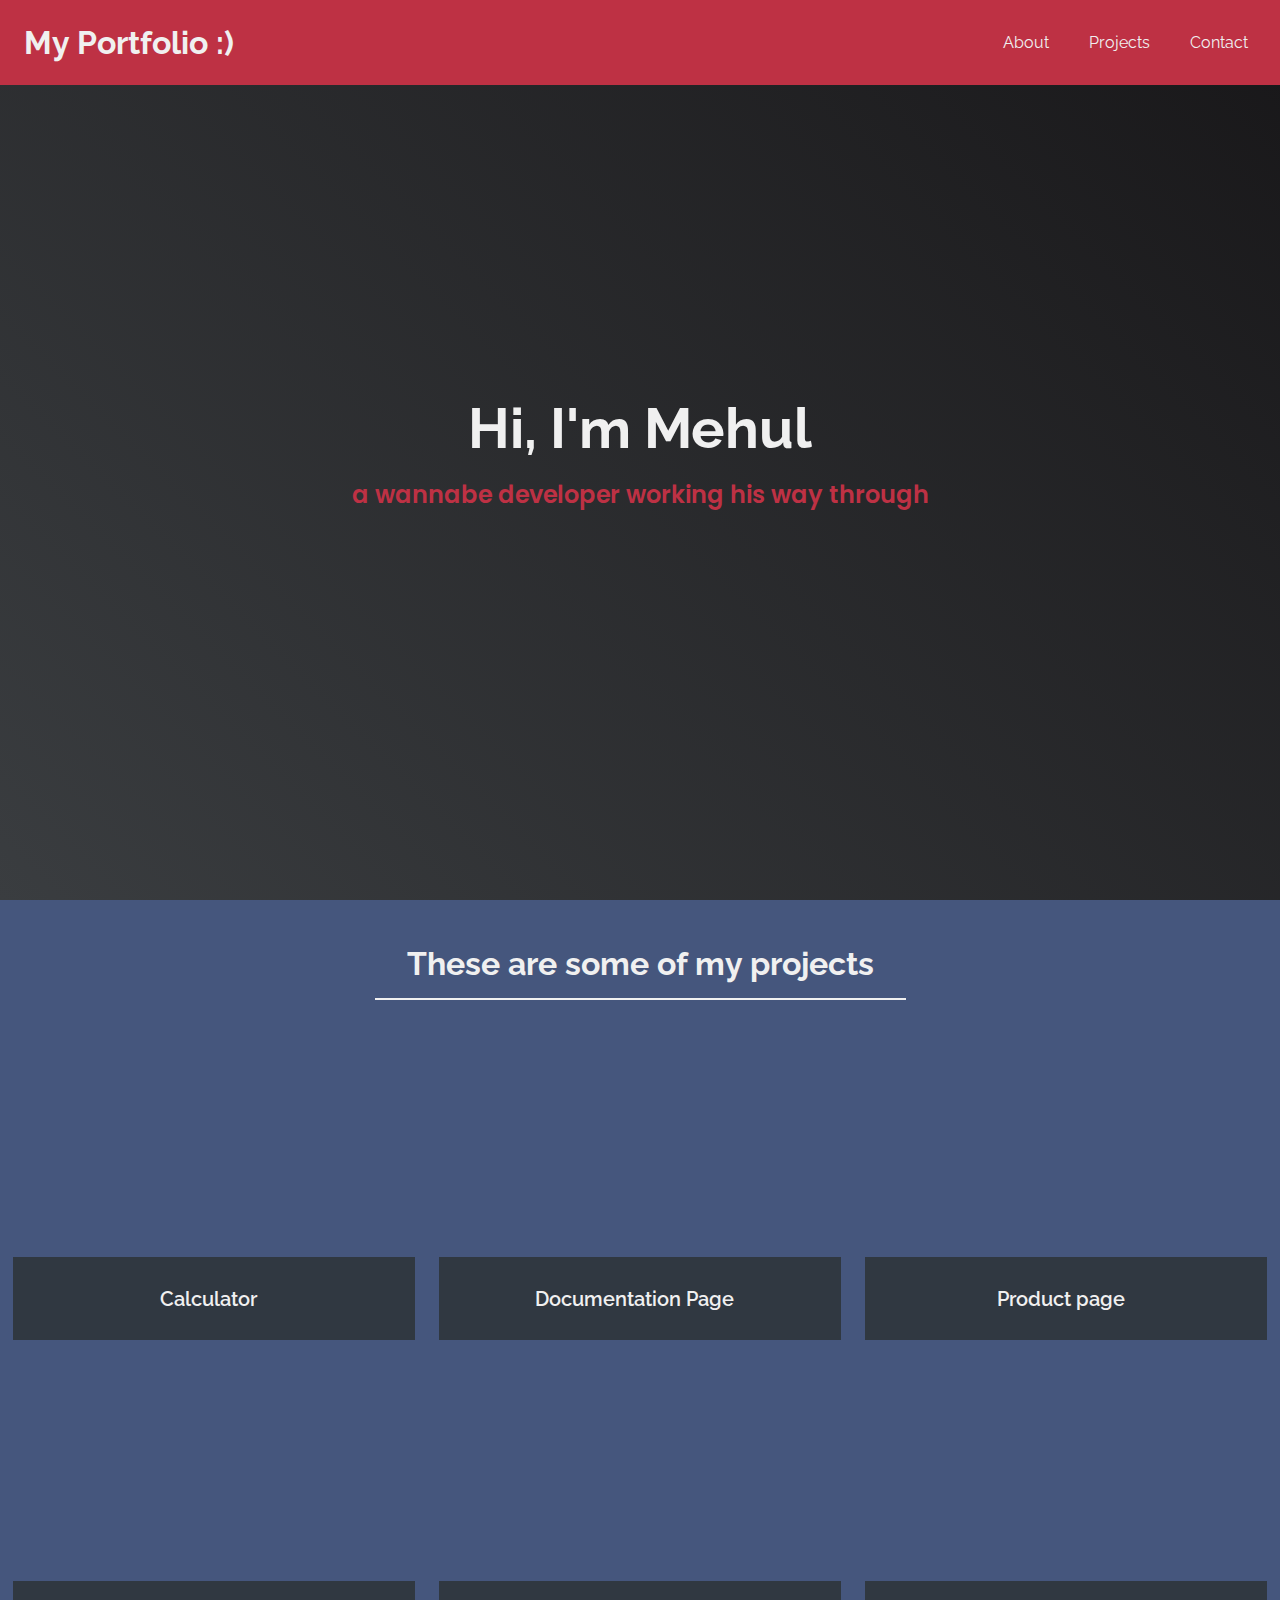
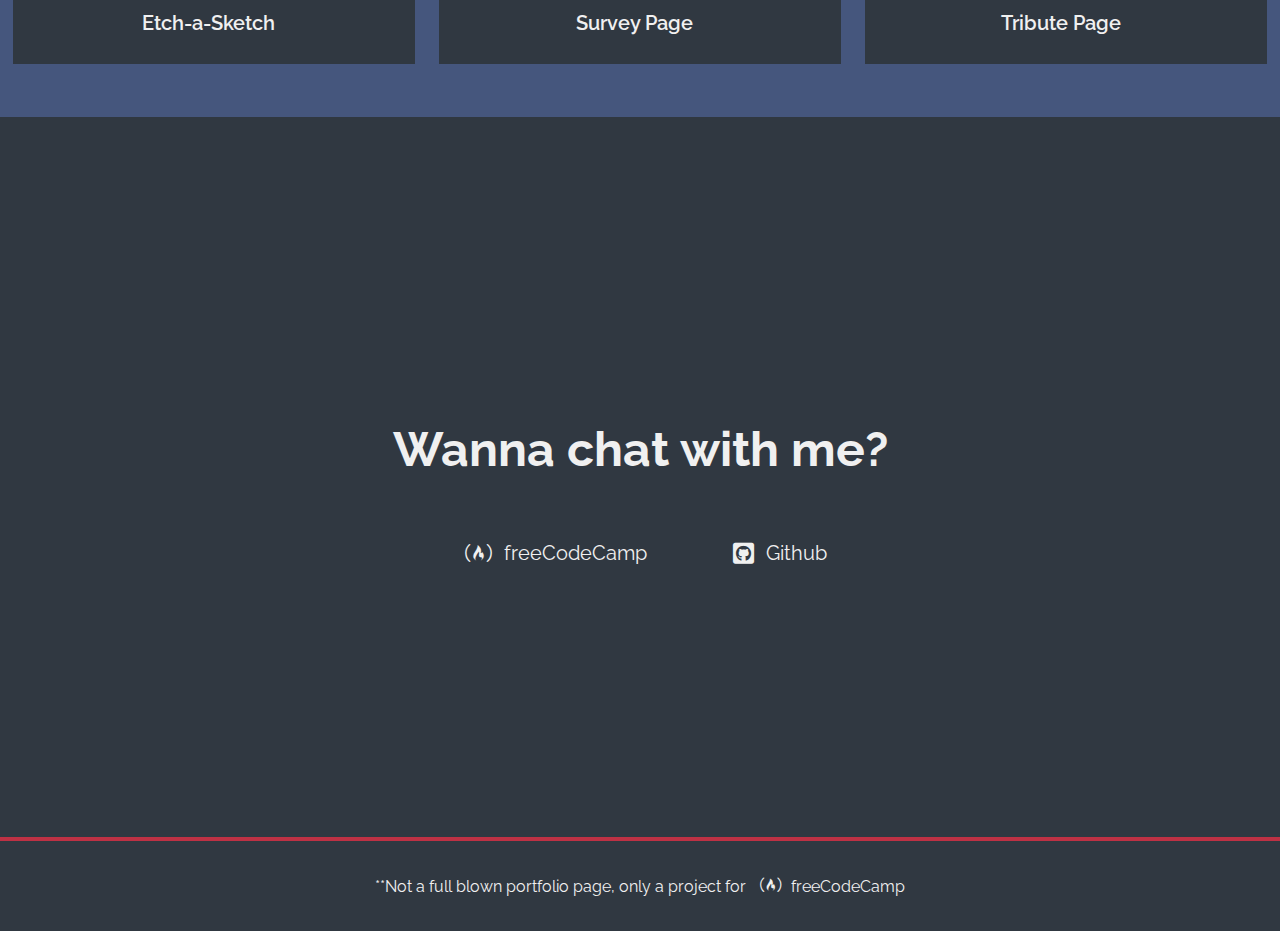
<file: Portfolio/Index.html>
<!DOCTYPE html>
<html lang="en" dir="ltr">
  <head>
    <meta charset="utf-8">
    <title>Portfolio FCC</title>
    <link rel="stylesheet" href="main.css">
    <link rel="preconnect" href="https://fonts.gstatic.com">
    <link href="https://fonts.googleapis.com/css2?family=Raleway&display=swap" rel="stylesheet">
    <link href="https://fonts.googleapis.com/css2?family=Poppins:ital,wght@1,100&display=swap" rel="stylesheet">
    <link rel="stylesheet" href="https://cdnjs.cloudflare.com/ajax/libs/font-awesome/5.15.3/css/all.min.css">
  </head>
  <body>
    <nav id="navbar">
      <h1>My Portfolio :)</h1>
      <ul id="nav-link-list">
        <li><a href="#welcome-section">About</a></li>
        <li><a href="#projects">Projects</a></li>
        <li><a href="#contact">Contact</a></li>
      </ul>
    </nav>
    <section id="welcome-section">
      <h1>Hi, I'm Mehul</h1>
      <p>a wannabe developer working his way through</p>
    </section>
    <section id="projects">
      <p>These are some of my projects</p>
      <div id="project-grid">
        <a id= "project-calculator" href="https://mehul-saxena.github.io/Calculator/Index.html" target="_blank" class="project-tile">
          <div class="project-tile-title">
            <span class="code"><</span>
            <p>Calculator</p>
            <span class="code"> /></span>
          </div>
        </a>
        <a id="project-documentation" href="https://mehul-saxena.github.io/FCC-Projects/Technical%20Documentation%20Page/Index.html" target="_blank" class="project-tile">
          <div class="project-tile-title">
            <span class="code"><</span>
            <p>Documentation Page</p>
            <span class="code"> /></span>
          </div>
        </a>
        <a id="project-product" href="https://mehul-saxena.github.io/FCC-Projects/Product%20Landing%20Page/Index.html" target="_blank" class="project-tile">
          <div class="project-tile-title">
            <span class="code"><</span>
            <p>Product page</p>
            <span class="code"> /></span>
          </div>
        </a>
        <a id="project-sketch" href="https://mehul-saxena.github.io/Etch-a-sketch/Index.html" target="_blank" class="project-tile">
          <div class="project-tile-title">
            <span class="code"><</span>
            <p>Etch-a-Sketch</p>
            <span class="code"> /></span>
          </div>
        </a>
        <a id="project-survey" href="https://mehul-saxena.github.io/FCC-Projects/Survey%20Form/Index.html" target="_blank" class="project-tile">
          <div class="project-tile-title">
            <span class="code"><</span>
            <p>Survey Page</p>
            <span class="code"> /></span>
          </div>
        </a>
        <a id="project-tribute" href="https://mehul-saxena.github.io/FCC-Projects/Tribute%20Page/FCC.html" target="_blank" class="project-tile">
          <div class="project-tile-title">
            <span class="code"><</span>
            <p>Tribute Page</p>
            <span class="code"> /></span>
          </div>
        </a>
      </div>
    </section>
    <section id="contact">
      <h1>Wanna chat with me?</h1>
      <div id="contact-list">
        <a id="profile-link" href="https://www.freecodecamp.org/infectedvirus" target="_blank"><i class="fab fa-free-code-camp"></i>freeCodeCamp</a>
        <a id="profile-link" href="https://github.com/Mehul-Saxena" target="_blank"><i class="fab fa-github-square"></i>Github</a>
      </div>
    </section>
    <footer id="footer">
      <p>**Not a full blown portfolio page, only a project for <a href="https://www.freecodecamp.com/" target="_blank"><i class="fab fa-free-code-camp"></i>freeCodeCamp</a></p>
    </footer>
  </body>
</html>
</file>
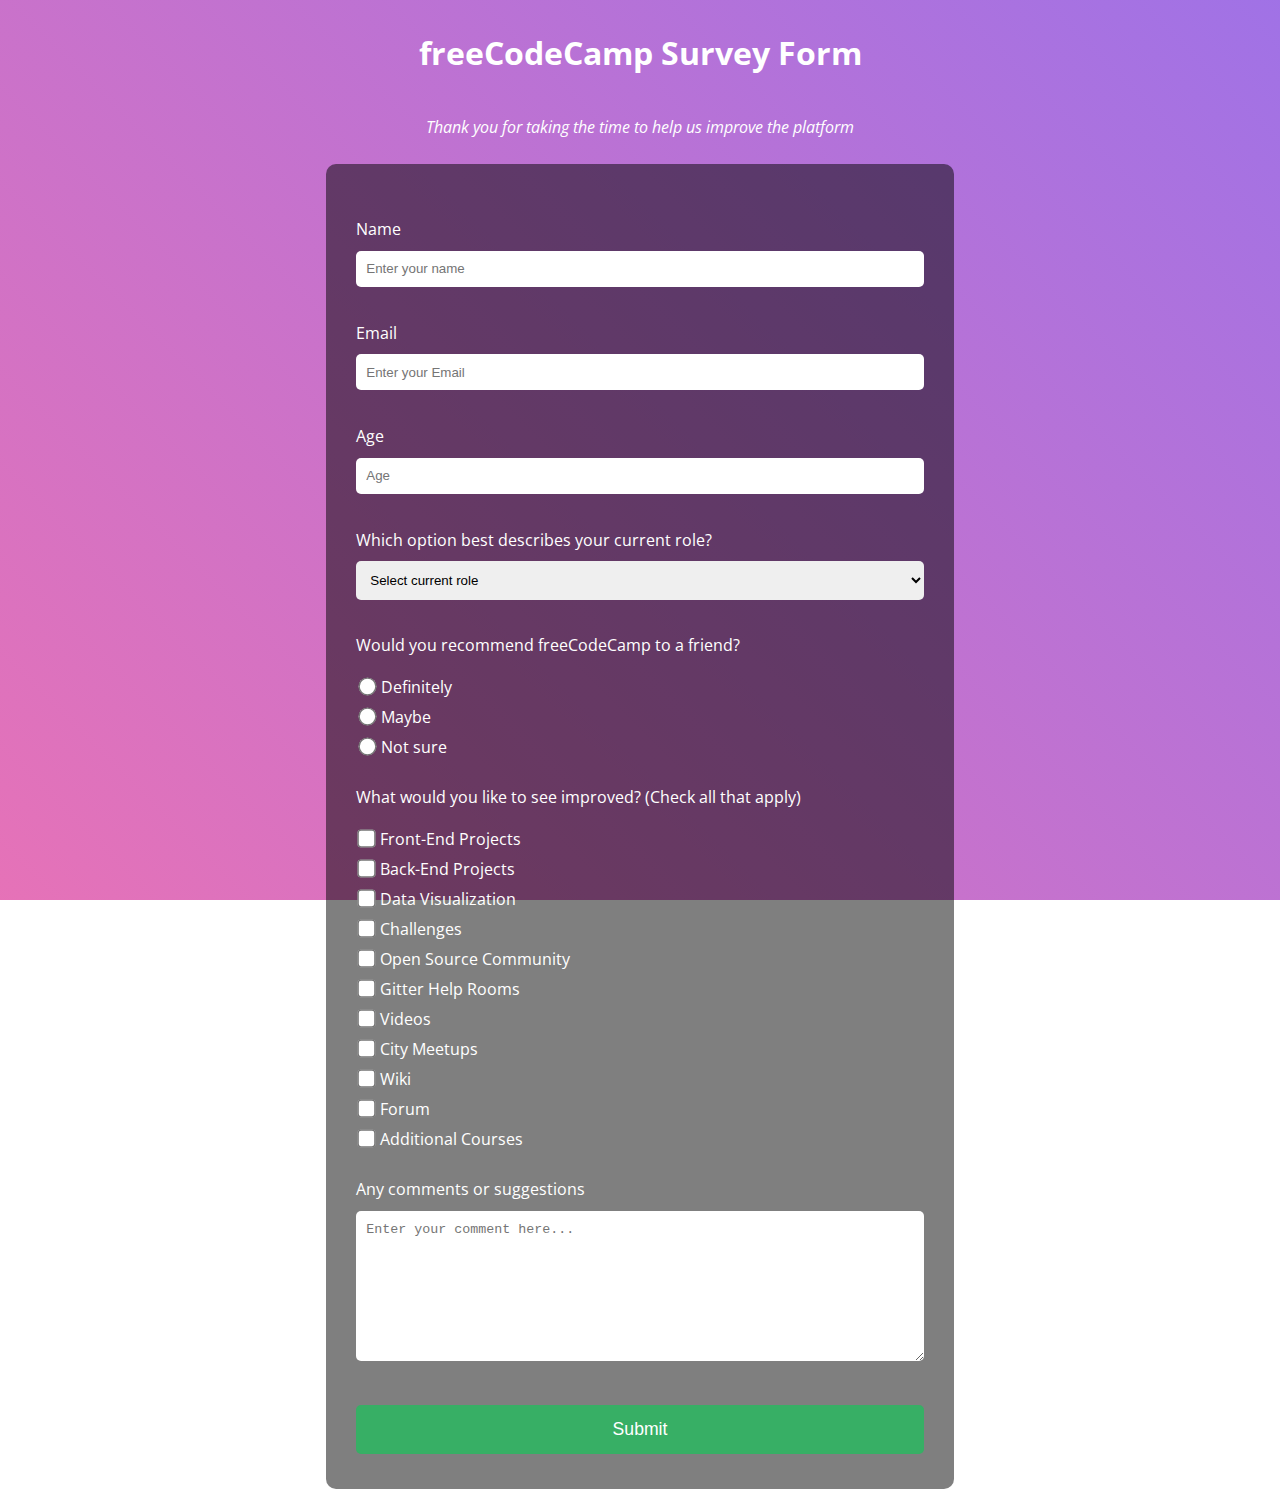
<file: Survey Form/Index.html>
<!DOCTYPE html>
<html>
  <head>
    <title>Survey Form FCC</title>
    <meta charset="utf-8">
    <link rel="stylesheet" href="main.css">
    <link rel="preconnect" href="https://fonts.gstatic.com">
    <link href="https://fonts.googleapis.com/css2?family=Open+Sans&display=swap" rel="stylesheet">
  </head>
  <body>
    <h1 id="title">freeCodeCamp Survey Form</h1>
    <p id="description">Thank you for taking the time to help us improve the platform</p>
    <form id="survey-form">
      <div id="form-name">
        <label for="name" id="name-label">Name</label>
        <input id="name" type="text" placeholder="Enter your name" required>
      </div>
      <div id="form-email">
        <label for="email" id="email-label">Email</label>
        <input id="email" type="email" placeholder="Enter your Email" required>
      </div>
      <div id="form-number">
        <label for="number" id="number-label">Age</label>
        <input id="number" type="number" min="10" max="99" placeholder="Age" required>
      </div>
      <div id="form-dropdown">
        <label for="dropdown" id="dropdown-label">Which option best describes your current role?</label>
        <select id="dropdown">
          <option disabled selected value>Select current role</option>
          <option value="student">Student</option>
          <option value="full time job">Full Time Job</option>
          <option value="full time learner">Full Time Learner</option>
          <option value="prefer not to say">Prefer Not To Say</option>
          <option value="other">Other</option>
        </select>
      </div>
      <div id="form-rate">
        <p>Would you recommend freeCodeCamp to a friend?</p>
        <input id="rate-definitely" type="radio" name="rate-us" value="definitely">
        <label for="rate-definitely">Definitely</label>
        <br>
        <input id="rate-maybe" type="radio" name="rate-us" value="maybe">
        <label for="rate-maybe">Maybe</label>
        <br>
        <input id="rate-not-sure" type="radio" name="rate-us" value="not sure">
        <label for="rate-not-sure">Not sure</label>
      </div>
      <div id="form-improvement">
        <p>What would you like to see improved? (Check all that apply)</p>
        <input id="improvement-front-end-projects" type="checkbox" name="improvement" value="front-end projects">
        <label for="improvement-front-end-projects">Front-End Projects</label>
        <br>
        <input id="improvement-back-end-projects" type="checkbox" name="improvement" value="back-end projects">
        <label for="improvement-back-end-projects">Back-End Projects</label>
        <br>
        <input id="improvement-data-visualization" type="checkbox" name="improvement" value="data visualization">
        <label for="improvement-data-visualization">Data Visualization</label>
        <br>
        <input id="improvement-challenges" type="checkbox" name="improvement" value="challenges">
        <label for="improvement-challenges">Challenges</label>
        <br>
        <input id="improvement-open-source-community" type="checkbox" name="improvement" value="open source community">
        <label for="improvement-open-source-community">Open Source Community</label>
        <br>
        <input id="improvement-gitter-help-rooms" type="checkbox" name="improvement" value="gitter help rooms">
        <label for="improvement-gitter-help-rooms">Gitter Help Rooms</label>
        <br>
        <input id="improvement-videos" type="checkbox" name="improvement" value="videos">
        <label for="improvement-videos">Videos</label>
        <br>
        <input id="improvement-city-meetups" type="checkbox" name="improvement" value="city meetups">
        <label for="improvement-city-meetups">City Meetups</label>
        <br>
        <input id="improvement-wiki" type="checkbox" name="improvement" value="wiki">
        <label for="improvement-wiki">Wiki</label>
        <br>
        <input id="improvement-forum" type="checkbox" name="improvement" value="forum">
        <label for="improvement-forum">Forum</label>
        <br>
        <input id="improvement-additional-courses" type="checkbox" name="improvement" value="additional courses">
        <label for="improvement-additional-courses">Additional Courses</label>
        <br>
      </div>
      <div id="form-textarea">
        <label for="textarea">Any comments or suggestions</label>
        <textarea id="textarea" placeholder="Enter your comment here..."></textarea>
      </div>
      <button type="submit" id="submit">Submit</button>
    </form>
  </body>
</html>
</file>
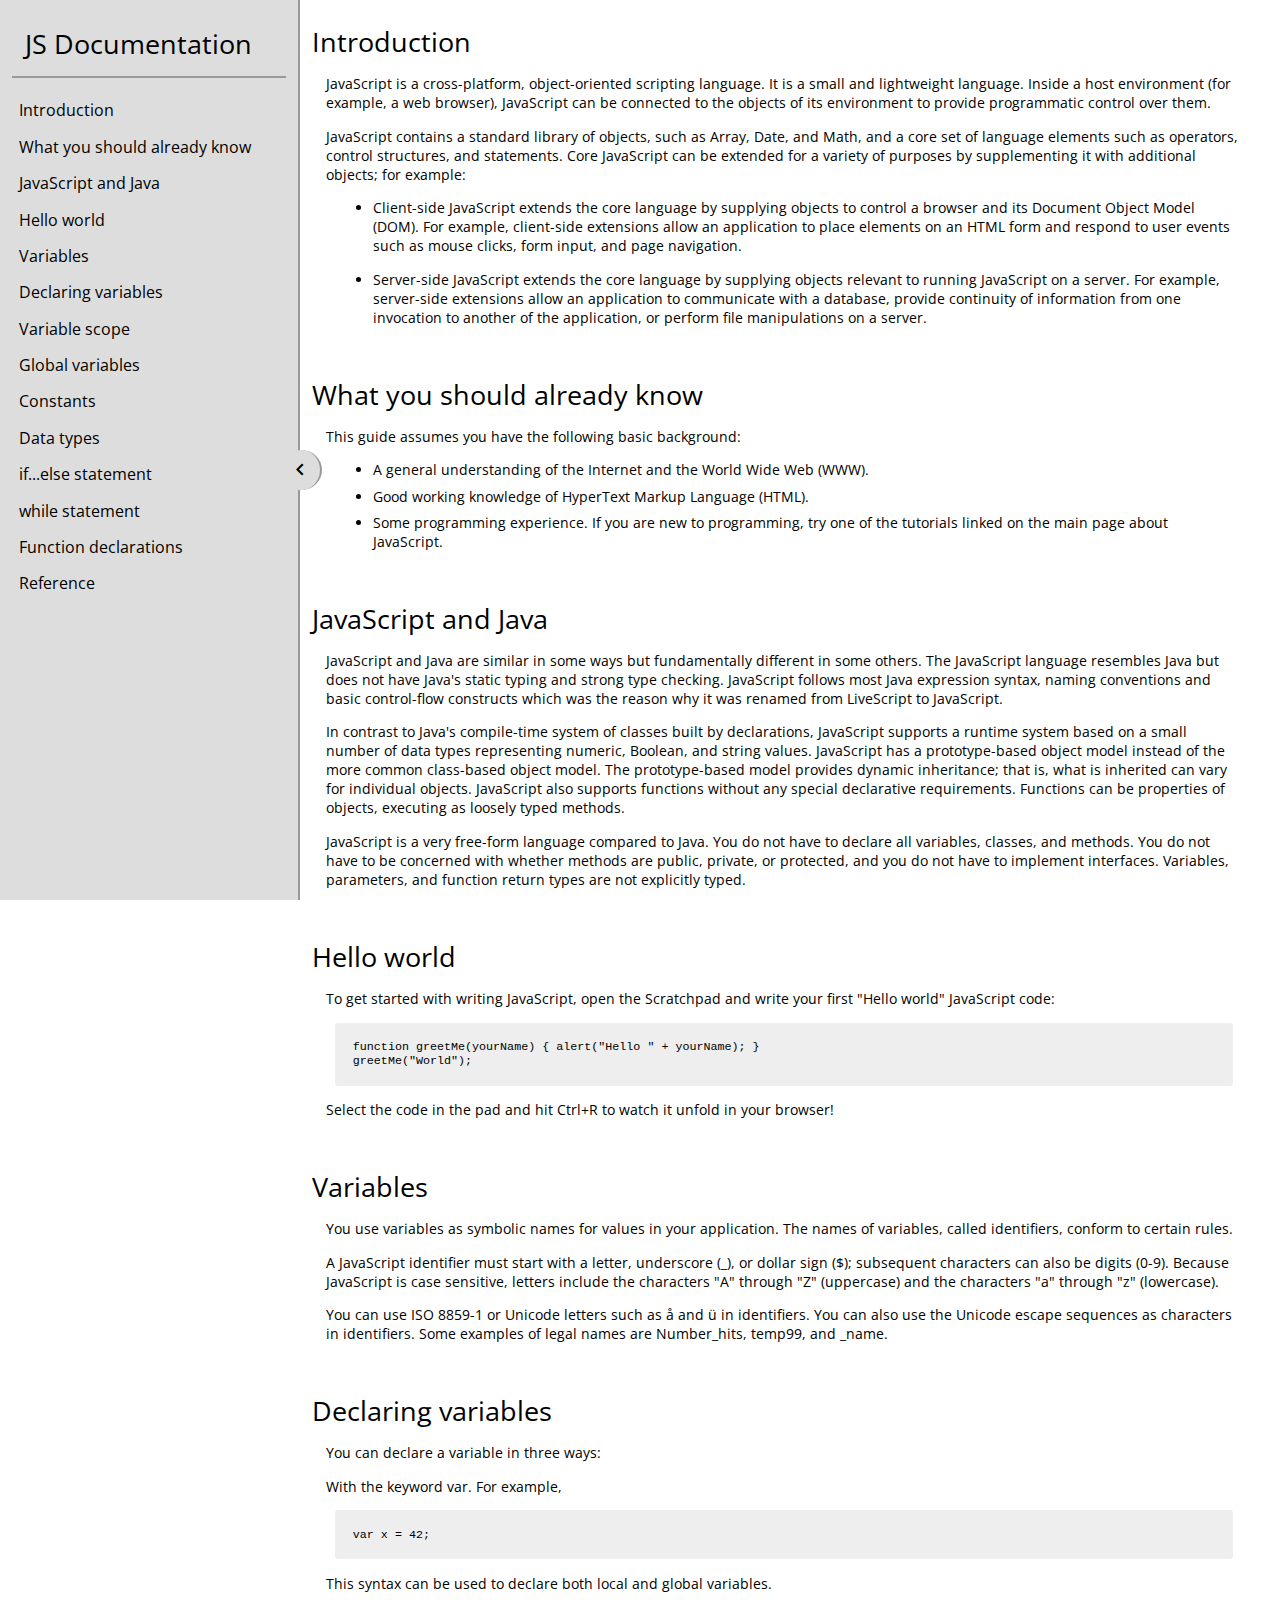
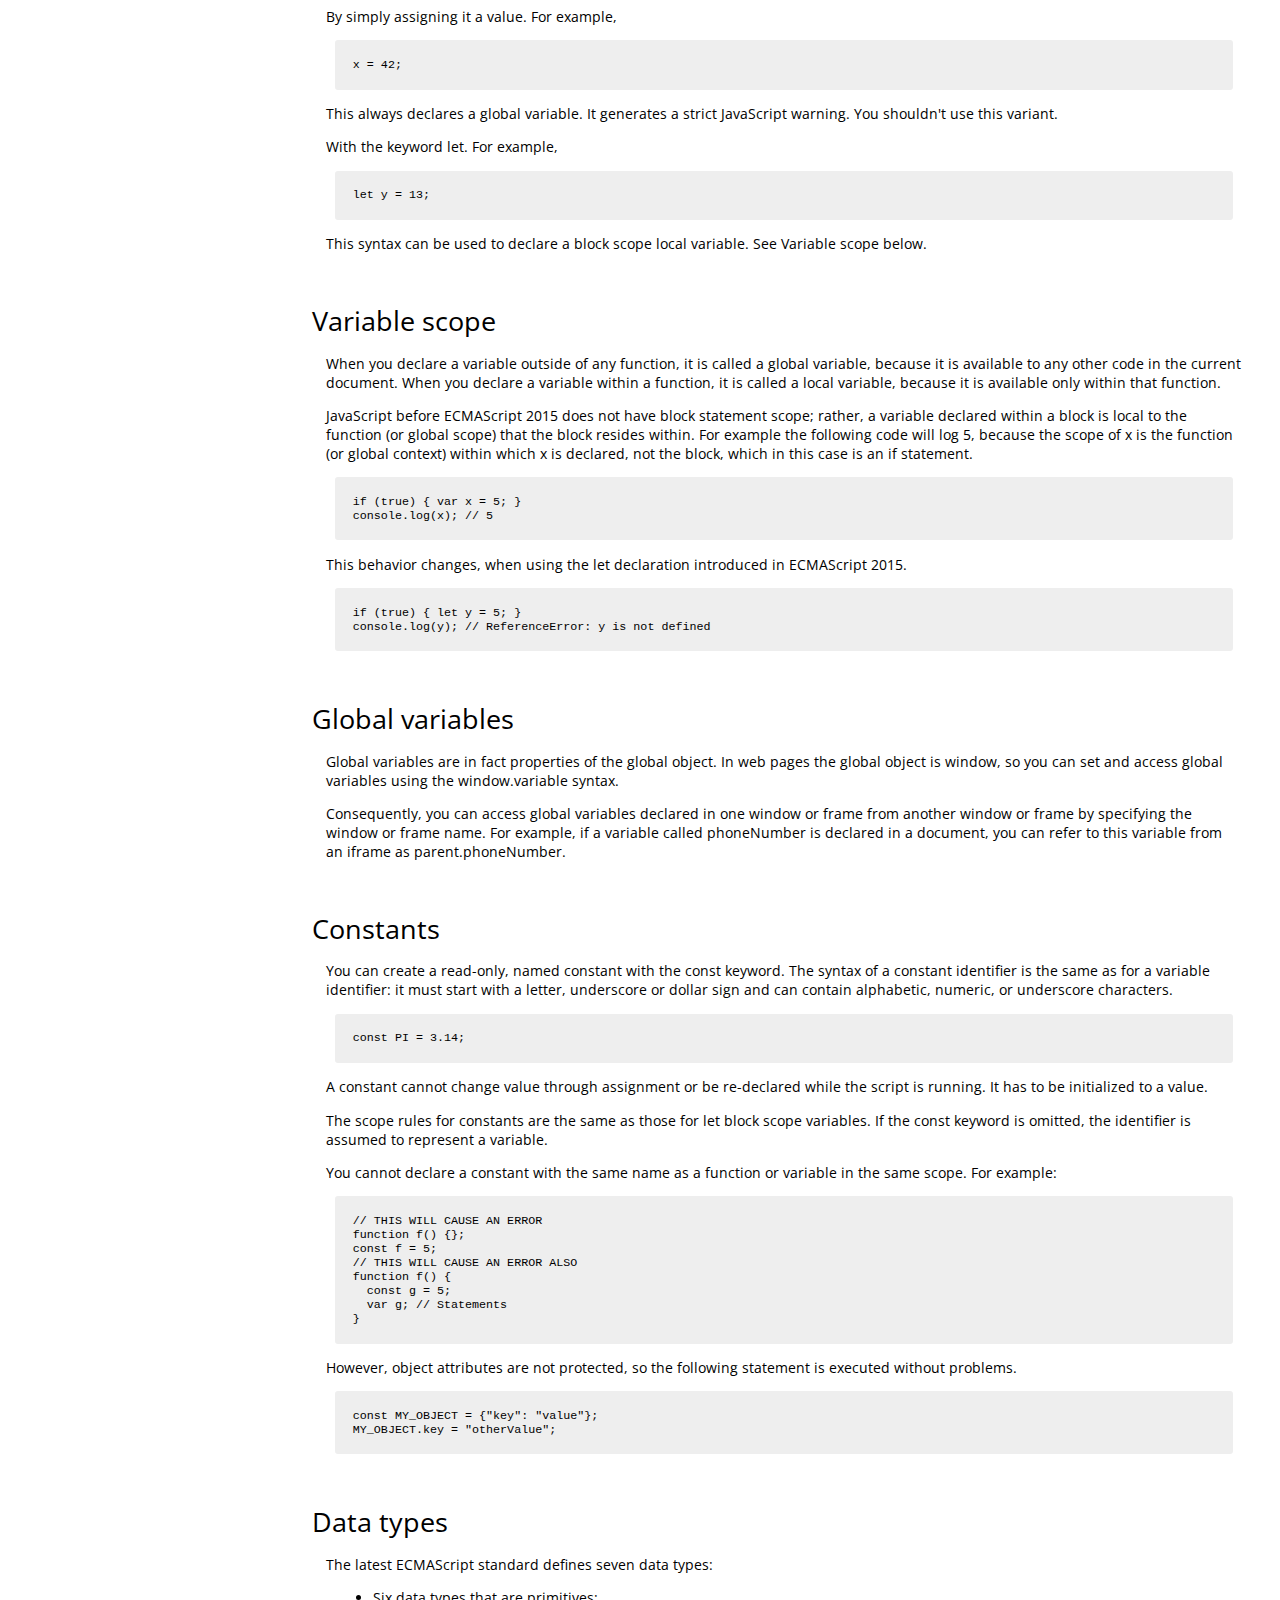
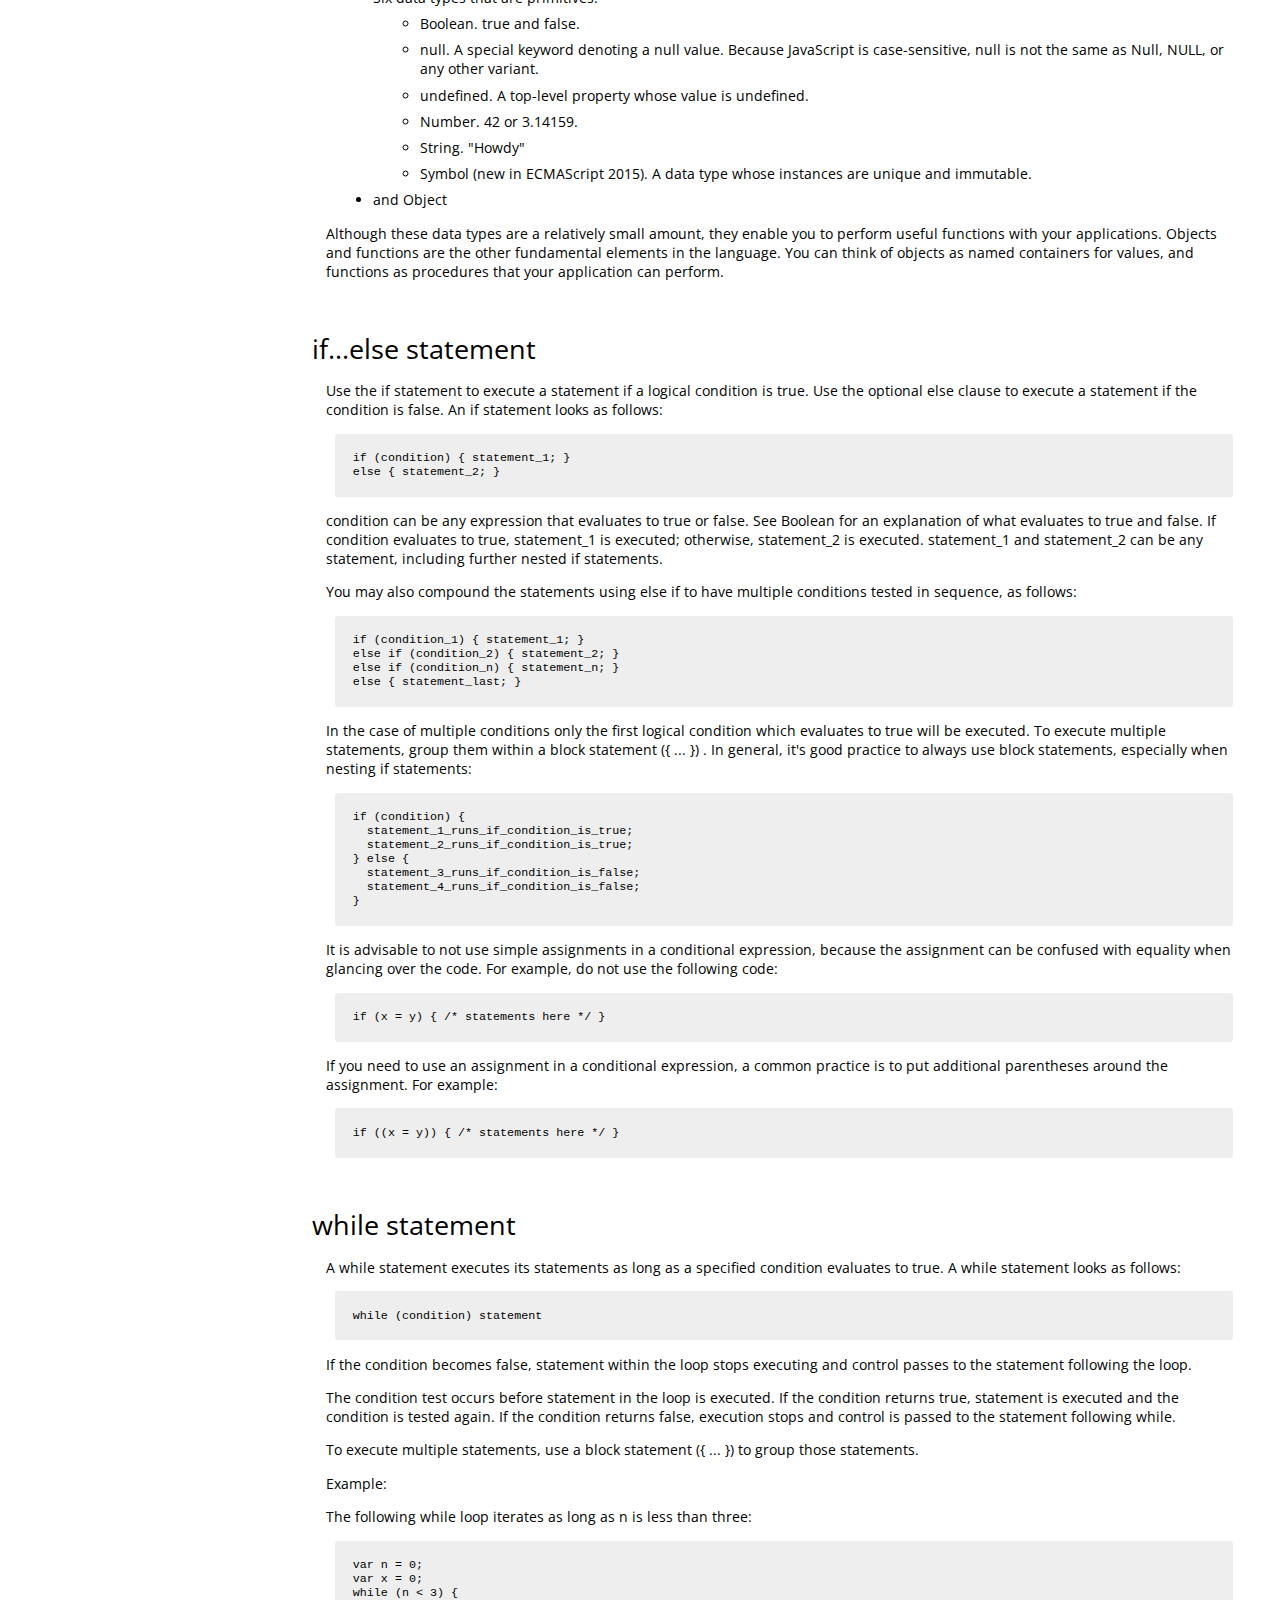
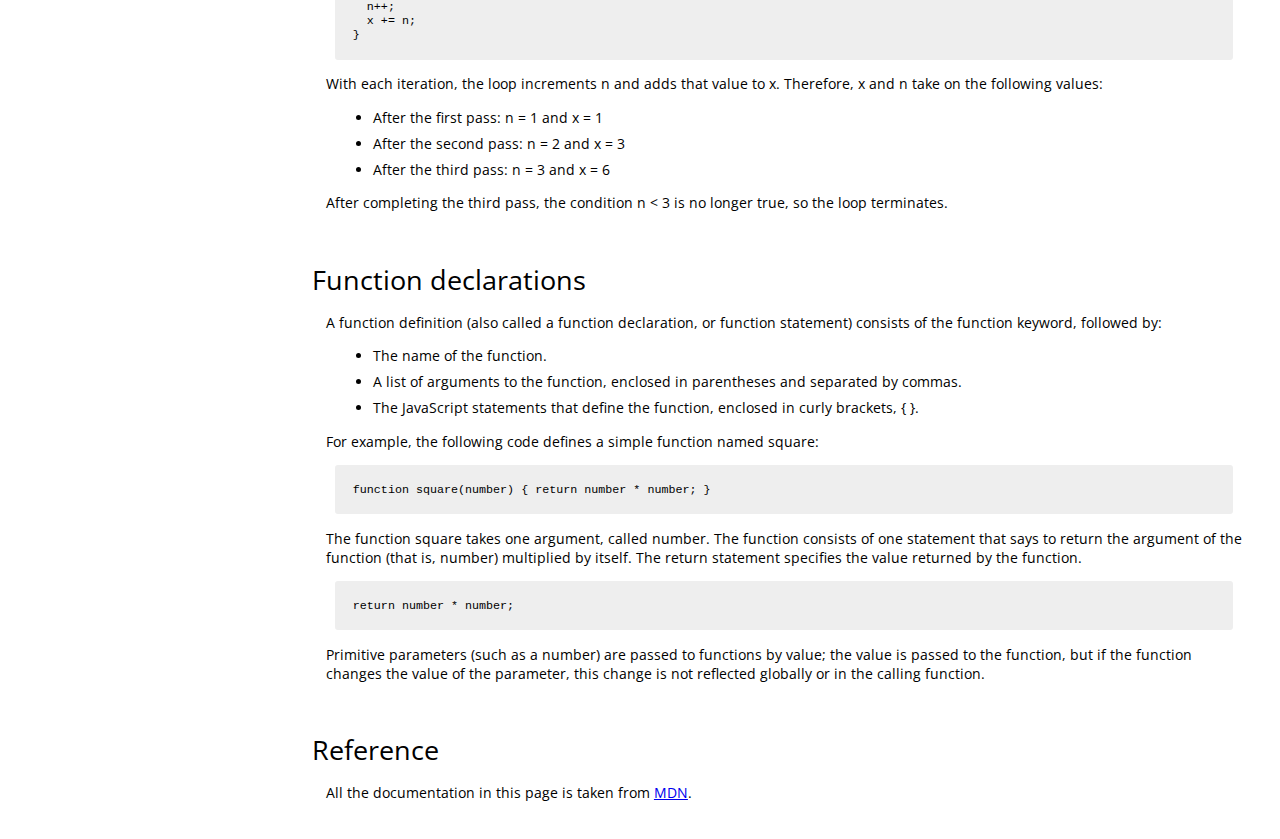
<file: Techincal Documentation Page/Index.html>
<!DOCTYPE html>
<html lang="en" dir="ltr">
  <head>
    <meta charset="utf-8">
    <title>JS Documentation Page</title>
    <link rel="stylesheet" href="main.css">
    <link rel="preconnect" href="https://fonts.gstatic.com">
    <link href="https://fonts.googleapis.com/css2?family=Open+Sans&display=swap" rel="stylesheet">
    <link href="https://fonts.googleapis.com/icon?family=Material+Icons" rel="stylesheet">
  </head>
  <body>
    <nav id="navbar" class="expanded-nav">
      <header class="header">JS Documentation</header>
      <ul id="nav-link-list">
        <li><a class="nav-link" href="#Introduction">Introduction</a></li>
        <li><a class="nav-link" href="#What_you_should_already_know">What you should already know</a></li>
        <li><a class="nav-link" href="#JavaScript_and_Java">JavaScript and Java</a></li>
        <li><a class="nav-link" href="#Hello_world">Hello world</a></li>
        <li><a class="nav-link" href="#Variables">Variables</a></li>
        <li><a class="nav-link" href="#Declaring_variables">Declaring variables</a></li>
        <li><a class="nav-link" href="#Variable_scope">Variable scope</a></li>
        <li><a class="nav-link" href="#Global_variables">Global variables</a></li>
        <li><a class="nav-link" href="#Constants">Constants</a></li>
        <li><a class="nav-link" href="#Data_types">Data types</a></li>
        <li><a class="nav-link" href="#if...else_statement">if...else statement</a></li>
        <li><a class="nav-link" href="#while_statement">while statement</a></li>
        <li><a class="nav-link" href="#Function_declarations">Function declarations</a></li>
        <li><a class="nav-link" href="#Reference">Reference</a></li>
      </ul>
      <span id="expand-nav-icon" class="material-icons passive-btn">&#xe315;</span>
      <span id="collapse-nav-icon" class="material-icons active-collapse-btn">&#xe314;</span>
    </nav>
    <main id="main-doc">
      <section class="main-section collapsed-content" id="Introduction">
        <header class="header">Introduction</header>
        <div class="desc-div">
          <p>JavaScript is a cross-platform, object-oriented scripting language. It is a small and lightweight language. Inside a host environment (for example, a web browser), JavaScript can be connected to the objects of its environment to provide programmatic control over them.</p>
          <p>JavaScript contains a standard library of objects, such as Array, Date, and Math, and a core set of language elements such as operators, control structures, and statements. Core JavaScript can be extended for a variety of purposes by supplementing it with additional objects; for example:</p>
          <ul>
            <li><p>Client-side JavaScript extends the core language by supplying objects to control a browser and its Document Object Model (DOM). For example, client-side extensions allow an application to place elements on an HTML form and respond to user events such as mouse clicks, form input, and page navigation.</p></li>
            <li><p>Server-side JavaScript extends the core language by supplying objects relevant to running JavaScript on a server. For example, server-side extensions allow an application to communicate with a database, provide continuity of information from one invocation to another of the application, or perform file manipulations on a server.</p></li>
          </ul>
        </div>
      </section>
      <section class="main-section collapsed-content" id="What_you_should_already_know">
        <header class="header">What you should already know</header>
        <div class="desc-div">
          <p>This guide assumes you have the following basic background:</p>
          <ul>
            <li>A general understanding of the Internet and the World Wide Web (WWW).</li>
            <li>Good working knowledge of HyperText Markup Language (HTML).</li>
            <li>Some programming experience. If you are new to programming, try one of the tutorials linked on the main page about JavaScript.</li>
          </ul>
        </div>
      </section>
      <section class="main-section collapsed-content" id="JavaScript_and_Java">
        <header class="header">JavaScript and Java</header>
        <div class="desc-div">
          <p>JavaScript and Java are similar in some ways but fundamentally different in some others. The JavaScript language resembles Java but does not have Java's static typing and strong type checking. JavaScript follows most Java expression syntax, naming conventions and basic control-flow constructs which was the reason why it was renamed from LiveScript to JavaScript.</p>
          <p>In contrast to Java's compile-time system of classes built by declarations, JavaScript supports a runtime system based on a small number of data types representing numeric, Boolean, and string values. JavaScript has a prototype-based object model instead of the more common class-based object model. The prototype-based model provides dynamic inheritance; that is, what is inherited can vary for individual objects. JavaScript also supports functions without any special declarative requirements. Functions can be properties of objects, executing as loosely typed methods.</p>
          <p>JavaScript is a very free-form language compared to Java. You do not have to declare all variables, classes, and methods. You do not have to be concerned with whether methods are public, private, or protected, and you do not have to implement interfaces. Variables, parameters, and function return types are not explicitly typed.</p>
        </div>
      </section>
      <section class="main-section collapsed-content" id="Hello_world">
        <header class="header">Hello world</header>
        <div class="desc-div">
          <p>To get started with writing JavaScript, open the Scratchpad and write your first "Hello world" JavaScript code:</p>
          <pre class="code"><code><!--
          -->function greetMe(yourName) { alert("Hello " + yourName); }
<!--      -->greetMe("World");<!--
       --></code></pre>
          <p>Select the code in the pad and hit Ctrl+R to watch it unfold in your browser!</p>
        </div>
      </section>
      <section class="main-section collapsed-content" id="Variables">
        <header class="header">Variables</header>
        <div class="desc-div">
          <p>You use variables as symbolic names for values in your application. The names of variables, called identifiers, conform to certain rules.</p>
          <p>A JavaScript identifier must start with a letter, underscore (_), or dollar sign ($); subsequent characters can also be digits (0-9). Because JavaScript is case sensitive, letters include the characters "A" through "Z" (uppercase) and the characters "a" through "z" (lowercase).</p>
          <p>You can use ISO 8859-1 or Unicode letters such as å and ü in identifiers. You can also use the Unicode escape sequences as characters in identifiers. Some examples of legal names are Number_hits, temp99, and _name.</p>
        </div>
      </section>
      <section class="main-section collapsed-content" id="Declaring_variables">
        <header class="header">Declaring variables</header>
        <div class="desc-div">
          <p>You can declare a variable in three ways:</p>
          <p>With the keyword var. For example,</p>
          <pre class="code"><code><!--
          -->var x = 42;<!--
       --></code></pre>
          <p>This syntax can be used to declare both local and global variables.</p>
          <p>By simply assigning it a value. For example,</p>
          <pre class="code"><code><!--
          -->x = 42;<!--
       --></code></pre>
          <p>This always declares a global variable. It generates a strict JavaScript warning. You shouldn't use this variant.</p>
          <p>With the keyword let. For example,</p>
          <pre class="code"><code><!--
          -->let y = 13;<!--
       --></code></pre>
          <p>This syntax can be used to declare a block scope local variable. See Variable scope below.</p>
        </div>
      </section>
      <section class="main-section collapsed-content" id="Variable_scope">
        <header class="header">Variable scope</header>
        <div class="desc-div">
          <p>When you declare a variable outside of any function, it is called a global variable, because it is available to any other code in the current document. When you declare a variable within a function, it is called a local variable, because it is available only within that function.</p>
          <p>JavaScript before ECMAScript 2015 does not have block statement scope; rather, a variable declared within a block is local to the function (or global scope) that the block resides within. For example the following code will log 5, because the scope of x is the function (or global context) within which x is declared, not the block, which in this case is an if statement.</p>
          <pre class="code"><code><!--
          -->if (true) { var x = 5; }
<!--      -->console.log(x); // 5<!--
       --></code></pre>
          <p>This behavior changes, when using the let declaration introduced in ECMAScript 2015.</p>
          <pre class="code"><code><!--
          -->if (true) { let y = 5; }
<!--      -->console.log(y); // ReferenceError: y is not defined<!--
       --></code></pre>
        </div>
      </section>
      <section class="main-section collapsed-content" id="Global_variables">
        <header class="header">Global variables</header>
        <div class="desc-div">
          <p>Global variables are in fact properties of the global object. In web pages the global object is window, so you can set and access global variables using the window.variable syntax.</p>
          <p>Consequently, you can access global variables declared in one window or frame from another window or frame by specifying the window or frame name. For example, if a variable called phoneNumber is declared in a document, you can refer to this variable from an iframe as parent.phoneNumber.</p>
        </div>
      </section>
      <section class="main-section collapsed-content" id="Constants">
        <header class="header">Constants</header>
        <div class="desc-div">
          <p>You can create a read-only, named constant with the const keyword. The syntax of a constant identifier is the same as for a variable identifier: it must start with a letter, underscore or dollar sign and can contain alphabetic, numeric, or underscore characters.</p>
          <pre class="code"><code><!--
          -->const PI = 3.14;<!--
       --></code></pre>
          <p>A constant cannot change value through assignment or be re-declared while the script is running. It has to be initialized to a value.</p>
          <p>The scope rules for constants are the same as those for let block scope variables. If the const keyword is omitted, the identifier is assumed to represent a variable.</p>
          <p>You cannot declare a constant with the same name as a function or variable in the same scope. For example:</p>
          <pre class="code"><code><!--
         -->// THIS WILL CAUSE AN ERROR
<!--     -->function f() {};
<!--     -->const f = 5;
<!--     -->// THIS WILL CAUSE AN ERROR ALSO
<!--     -->function f() {
<!--     -->  const g = 5;
<!--     -->  var g; // Statements
<!--     -->}<!--
       --></code></pre>
          <p>However, object attributes are not protected, so the following statement is executed without problems.</p>
          <pre class="code"><code><!--
          -->const MY_OBJECT = {"key": "value"};
<!--      -->MY_OBJECT.key = "otherValue";<!--
       --></code></pre>
        </div>
      </section>
      <section class="main-section collapsed-content" id="Data_types">
        <header class="header">Data types</header>
          <div class="desc-div">
          <p>The latest ECMAScript standard defines seven data types:</p>
          <ul>
            <li>Six data types that are primitives:
              <ul>
                <li>Boolean. true and false.</li>
                <li>null. A special keyword denoting a null value. Because JavaScript is case-sensitive, null is not the same as Null, NULL, or any other variant.</li>
                <li>undefined. A top-level property whose value is undefined.</li>
                <li>Number. 42 or 3.14159.</li>
                <li>String. "Howdy"</li>
                <li>Symbol (new in ECMAScript 2015). A data type whose instances are unique and immutable.</li>
              </ul>
            </li>
            <li>and Object</li>
          </ul>
          <p>Although these data types are a relatively small amount, they enable you to perform useful functions with your applications. Objects and functions are the other fundamental elements in the language. You can think of objects as named containers for values, and functions as procedures that your application can perform.</p>
        </div>
      </section>
      <section class="main-section collapsed-content" id="if...else_statement">
        <header class="header">if...else statement</header>
        <div class="desc-div">
          <p>Use the if statement to execute a statement if a logical condition is true. Use the optional else clause to execute a statement if the condition is false. An if statement looks as follows:</p>
          <pre class="code"><code><!--
          -->if (condition) { statement_1; }
<!--      -->else { statement_2; }<!--
       --></code></pre>
          <p>condition can be any expression that evaluates to true or false. See Boolean for an explanation of what evaluates to true and false. If condition evaluates to true, statement_1 is executed; otherwise, statement_2 is executed. statement_1 and statement_2 can be any statement, including further nested if statements.</p>
          <p>You may also compound the statements using else if to have multiple conditions tested in sequence, as follows:</p>
          <pre class="code"><code><!--
          -->if (condition_1) { statement_1; }
<!--      -->else if (condition_2) { statement_2; }
<!--      -->else if (condition_n) { statement_n; }
<!--      -->else { statement_last; }<!--
       --></code></pre>
          <p>In the case of multiple conditions only the first logical condition which evaluates to true will be executed. To execute multiple statements, group them within a block statement ({ ... }) . In general, it's good practice to always use block statements, especially when nesting if statements:</p>
          <pre class="code"><code><!--
          -->if (condition) {
<!--      -->  statement_1_runs_if_condition_is_true;
<!--      -->  statement_2_runs_if_condition_is_true;
<!--      -->} else {
<!--      -->  statement_3_runs_if_condition_is_false;
<!--      -->  statement_4_runs_if_condition_is_false;
<!--      -->}<!--
       --></code></pre>
          <p>It is advisable to not use simple assignments in a conditional expression, because the assignment can be confused with equality when glancing over the code. For example, do not use the following code:</p>
          <pre class="code"><code><!--
          -->if (x = y) { /* statements here */ }<!--
       --></code></pre>
          <p>If you need to use an assignment in a conditional expression, a common practice is to put additional parentheses around the assignment. For example:</p>
          <pre class="code"><code><!--
          -->if ((x = y)) { /* statements here */ }<!--
       --></code></pre>
        </div>
      </section>
      <section class="main-section collapsed-content" id="while_statement">
        <header class="header">while statement</header>
        <div class="desc-div">
          <p>A while statement executes its statements as long as a specified condition evaluates to true. A while statement looks as follows:</p>
          <pre class="code"><code><!--
          -->while (condition) statement<!--
       --></code></pre>
          <p>If the condition becomes false, statement within the loop stops executing and control passes to the statement following the loop.</p>
          <p>The condition test occurs before statement in the loop is executed. If the condition returns true, statement is executed and the condition is tested again. If the condition returns false, execution stops and control is passed to the statement following while.</p>
          <p>To execute multiple statements, use a block statement ({ ... }) to group those statements.</p>
          <p>Example:</p>
          <p>The following while loop iterates as long as n is less than three:</p>
          <pre class="code"><code><!--
          -->var n = 0;
<!--      -->var x = 0;
<!--      -->while (n < 3) {
<!--      -->  n++;
<!--      -->  x += n;
<!--      -->}<!--
       --></code></pre>
          <p>With each iteration, the loop increments n and adds that value to x. Therefore, x and n take on the following values:</p>
          <ul>
            <li>After the first pass: n = 1 and x = 1</li>
            <li>After the second pass: n = 2 and x = 3</li>
            <li>After the third pass: n = 3 and x = 6</li>
          </ul>
          <p>After completing the third pass, the condition n < 3 is no longer true, so the loop terminates.</p>
        </div>
      </section>
      <section class="main-section collapsed-content" id="Function_declarations">
        <header class="header">Function declarations</header>
        <div class="desc-div">
          <p>A function definition (also called a function declaration, or function statement) consists of the function keyword, followed by:</p>
          <ul>
            <li>The name of the function.</li>
            <li>A list of arguments to the function, enclosed in parentheses and separated by commas.</li>
            <li>The JavaScript statements that define the function, enclosed in curly brackets, { }.</li>
          </ul>
          <p>For example, the following code defines a simple function named square:</p>
          <pre class="code"><code><!--
          -->function square(number) { return number * number; }<!--
       --></code></pre>
          <p>The function square takes one argument, called number. The function consists of one statement that says to return the argument of the function (that is, number) multiplied by itself. The return statement specifies the value returned by the function.</p>
          <pre class="code"><code><!--
          -->return number * number;<!--
       --></code></pre>
          <p>Primitive parameters (such as a number) are passed to functions by value; the value is passed to the function, but if the function changes the value of the parameter, this change is not reflected globally or in the calling function.</p>
        </div>
      </section>
      <section class="main-section collapsed-content" id="Reference">
        <header class="header">Reference</header>
        <div class="desc-div">
          <p>All the documentation in this page is taken from <a href="https://developer.mozilla.org/en-US/docs/Web/JavaScript/Guide">MDN</a>.</p>
        </div>
      </section>
      <script src="main.js"></script>
    </main>
  </body>
</html>
</file>
<file: Portfolio/main.css>
body {
  position: relative;
  top: 0;
  left: 0;
  padding: 0;
  margin: 0;
  box-sizing: border-box;
  font-family: 'Raleway', sans-serif;
  color: #f0f0f0;
}

a {
  color: inherit;
  text-decoration: none;
}

#navbar {
  position: fixed;
  top: 0;
  left: 0;
  background-color: #be3144;
  width: 100%;
  display: flex;
  flex-flow: row nowrap;
  justify-content: space-between;
  align-items: center;
  z-index: 10;
}

#navbar h1 {
  flex: 1 1 auto;
  margin: 0.5em;
  padding: 0.25em;
}

#nav-link-list {
  list-style-type: none;
  display: flex;
  flex-flow: row nowrap;
  justify-content: flex-end;
  align-items: center;
  flex: 1 1 auto;
  margin: 0.5em;
  padding: 0.25em;
}

@media (max-width: 550px) {
  #navbar h1 {
    position: absolute;
    left: -9999px;
  }

  #nav-link-list {
    justify-content: center;
  }
}

#nav-link-list li {
  padding: 0.25em;
  margin: 0 1em;
}

#welcome-section {
  background-image: linear-gradient(45deg, #3a3d40, #181719);
  width: 100%;
  height: 100vh;
  display: flex;
  flex-flow: column nowrap;
  justify-content: center;
  align-items: center;
}

#welcome-section > h1 {
  font-size: 3.5em;
  font-weight: bolder;
  margin: 0;
  padding: 0.2em;
}

#welcome-section p {
  font-size: 1.5em;
  font-weight: 600;
  font-family: 'Poppins', sans-serif;
  color: #be3144;
  margin: 0;
  padding: 0.2em;
}

@media (max-width: 650px) {
  #welcome-section p {
    text-align: center;
  }
}

#projects {
  background-color: #45567d;
  padding: 0.8em;
}

#projects > p {
  font-size: 2em;
  font-weight: bold;
  width: max-content;
  margin: 0 auto;
  padding: 1em 1em 0.5em 1em;
  border-bottom: 2px solid #F0F0F0;
}

#project-grid {
  max-width: 1280px;
  width: 100%;
  margin: 2.5em auto;
  display: grid;
  grid-template-columns: repeat(auto-fit, minmax(320px, 1fr));
  grid-gap: 1.5em;
}

.project-tile {
  background-repeat: no-repeat;
  background-size: cover;
  background-position: center;
  height: 300px;
  display: flex;
  flex-flow: row nowrap;
  justify-content: center;
  align-items: flex-end;
}

#project-calculator {
  background-image: url(https://github.com/Mehul-Saxena/FCC-Projects/blob/main/Portfolio/Images/Calculator.png?raw=true);
}

#project-documentation {
    background-image: url(https://github.com/Mehul-Saxena/FCC-Projects/blob/main/Portfolio/Images/Documentation_page.png?raw=true);
}

#project-product {
    background-image: url(https://github.com/Mehul-Saxena/FCC-Projects/blob/main/Portfolio/Images/Product_page.png?raw=true);
}

#project-sketch {
    background-image: url(https://github.com/Mehul-Saxena/FCC-Projects/blob/main/Portfolio/Images/Sketch.png?raw=true);
}

#project-survey {
    background-image: url(https://github.com/Mehul-Saxena/FCC-Projects/blob/main/Portfolio/Images/Survey_form.png?raw=true);
}

#project-tribute {
    background-image: url(https://github.com/Mehul-Saxena/FCC-Projects/blob/main/Portfolio/Images/Tribute.png?raw=true);
}

.project-tile-title {
  margin: 0;
  padding: 1.25em;
  text-align: center;
  font-weight: 600;
  font-size: 1.25em;
  flex: 1 1 auto;
  display: flex;
  flex-flow: row nowrap;
  justify-content: center;
  align-items: baseline;
  background-color: #303841;
}

.project-tile-title p {
  margin: 0 0.5em;
}

.code {
  font-family: "Poppins", sans-serif;
  font-size: 1.1em;
  color: #303841
}

.project-tile:hover {
  animation-name: scale;
  animation-duration: 0.5s;
  animation-fill-mode: forwards;
  animation-timing-function: ease;
}

@keyframes scale {
  100% {
    transform: scale(1.02);
    box-shadow: 0 8px 17px 0 rgba(0, 0, 0, .2), 0 6px 20px 0 rgba(0, 0, 0, .15);
  }
}

.project-tile:hover .code{
  animation-name: code-color;
  animation-duration: 0.5s;
  animation-fill-mode: forwards;
  animation-timing-function: ease;
}

@keyframes code-color {
  100% {
    color: #be3144;
  }
}

#contact {
  background-color: #303841;
  width: 100%;
  height: 80vh;
  display: flex;
  flex-flow: column nowrap;
  justify-content: center;
  align-items: center;
}

#contact > h1 {
  margin: 0;
  padding: 1em;
  font-size: 3em;
}

@media (max-width: 600px) {
  #contact > h1 {
    font-size: 3em;
    text-align: center;
  }
}

#contact-list {
  width: 35%;
  display: flex;
  flex-flow: row nowrap;
  justify-content: space-around;
  align-items: center;
}

#profile-link {
  font-size: 1.25em;
  margin: 0;
  padding: 0.8em;
  display: flex;
  flex-flow: row nowrap;
  justify-content: space-around;
  align-items: center;
}

.fab {
  padding: 0 0.5em;
  font-size: 1.2em;
}

#footer {
  background-color: #303841;
  border-top: 4px solid #be3144;
  width: 100%;
  height: 10vh;
  display: flex;
  flex-flow: row nowrap;
  justify-content: center;
  align-items: center;
}

#footer > p {
  margin: 0;
  padding: 1.5em;
}

@media (max-width: 600px) {
  #footer > p {
    text-align: center;
  }
}
</file>
<file: Survey Form/main.css>
body {
  box-sizing: border-box;
  background-image: linear-gradient(45deg, rgba(219, 54, 153, 0.7), rgba(120, 54, 219, 0.7)), url(https://cdn.freecodecamp.org/testable-projects-fcc/images/survey-form-background.jpeg);
  background-attachment: fixed;
  background-repeat: no-repeat;
  background-position: center;
  font-family: 'Open Sans', sans-serif;
  color: #FFF;
}

#title {
  text-align: center;
  padding: 10px;
}

#description {
  text-align: center;
  padding: 10px;
  font-style: italic;
}

#survey-form {
  margin: auto;
  width: 45%;
  padding: 30px;
  border-radius: 10px;
  background-color: rgba(0, 0, 0, 0.5);
}

#form-name, #form-emaill, #form-number, #form-dropdown, #form-rate, #form-textarea {
  margin: 1.5em auto;
}

#name, #email, #number, #dropdown {
  width: 100%;
  padding: 0.8em;
  margin: 0.8em auto;
  box-sizing: border-box;
  border: none;
  border-radius: 5px;
}

#textarea {
  max-width: 100%;
  width: 100%;
  height: 150px;
  padding: 0.8em;
  margin: 0.8em auto;
  box-sizing: border-box;
  border: none;
  border-radius: 5px;
}

#form-rate > label, #form-improvement > label {
  display: inline-block;
  padding: 0.25em 0em;
  cursor: pointer;
}

input[type="radio"], input[type ="checkbox"] {
  transform: scale(1.4);
  cursor: pointer;
}

#submit {
  width: 100%;
  padding: 0.8em;
  margin: 0.25em auto;
  box-sizing: border-box;
  border: none;
  border-radius: 5px;
  color: #FFF;
  font-size: 1.1em;
  background-color: #37af65;
  cursor: pointer;
}
</file>
<file: Techincal Documentation Page/main.css>
body {
  position: relative;
  top: 0;
  left: 0;
  padding: 0;
  margin: 0;
  box-sizing: border-box;
  font-family: 'Open Sans', Arial, sans-serif;
  display: flex;
  flex-flow: row nowrap;
}

.main-section {
  font-size: 0.9em;
  margin: 0.8em;
  padding: 0.8em;
}

.header {
  font-size: 1.9em;
}

.code {
  margin: 0.8em;
  background-color: #EEE;
  border-radius: 0.25em;
  padding: 1.5em;
}

.desc-div {
  margin: 1em;
}

li {
  margin: 0.5em;
}

#navbar {
  position: fixed;
  height: 100%;
  background-color: #DDD;
  border-right: 2px #999 solid;
}

#navbar .header {
  padding: 0.5em;
  border-bottom: 2px #999 solid;
}

#navbar li {
  margin: 0;
  padding: 0.5em;
}

#nav-link-list {
  list-style-type: none;
  padding: 0;
}

.nav-link {
  text-decoration: none;
  color: inherit;
  font-size: 1.1em;
}

#expand-nav-icon {
  cursor: pointer;
  position: absolute;
  display: flex;
  justify-content: center;
  align-items: center;
  top: 50%;
  width: 40px;
  height: 40px;
  background-color: #DDD;
  border-right: 2px #999 solid;
  border-radius: 50%;
}

#collapse-nav-icon {
  cursor: pointer;
  position: absolute;
  display: flex;
  justify-content: center;
  align-items: center;
  top: 50%;
  width: 40px;
  height: 40px;
  background-color: #DDD;
  border-right: 2px #999 solid;
  border-radius: 50%;
}

.collapsed-nav {
  font-size: 0;
  width: 5px;
  padding: 0;
  box-sizing: border-box;
}

.expanded-nav {
  font-size: 0.9em;
  width: 300px;
  padding: 0.8em;
  box-sizing: border-box;
}

.expanded-content {
  margin-left: 5px;
}

.collapsed-content {
  margin-left: 300px;
}

.passive-btn {
  left: -9999px;
}

.active-collapse-btn {
  left: 280px;
}

.active-expand-btn {
  left: -15px;
}

@media (max-width: 800px) {
  body {
    flex-flow: column nowrap;
  }
  
  #navbar {
    position: relative;
    height: 200px;
    overflow: auto;
    border-right: none;
    border-bottom: 2px #999 solid;;
    background-color: #DDD;
  }

  #navbar .header {
    width: 80%;
    margin: auto;
    text-align: center;
    padding: 0.5em;
    border-bottom: 2px #999 solid;
  }

  .main-section {
    margin-left: 0;
  }
}
</file>
